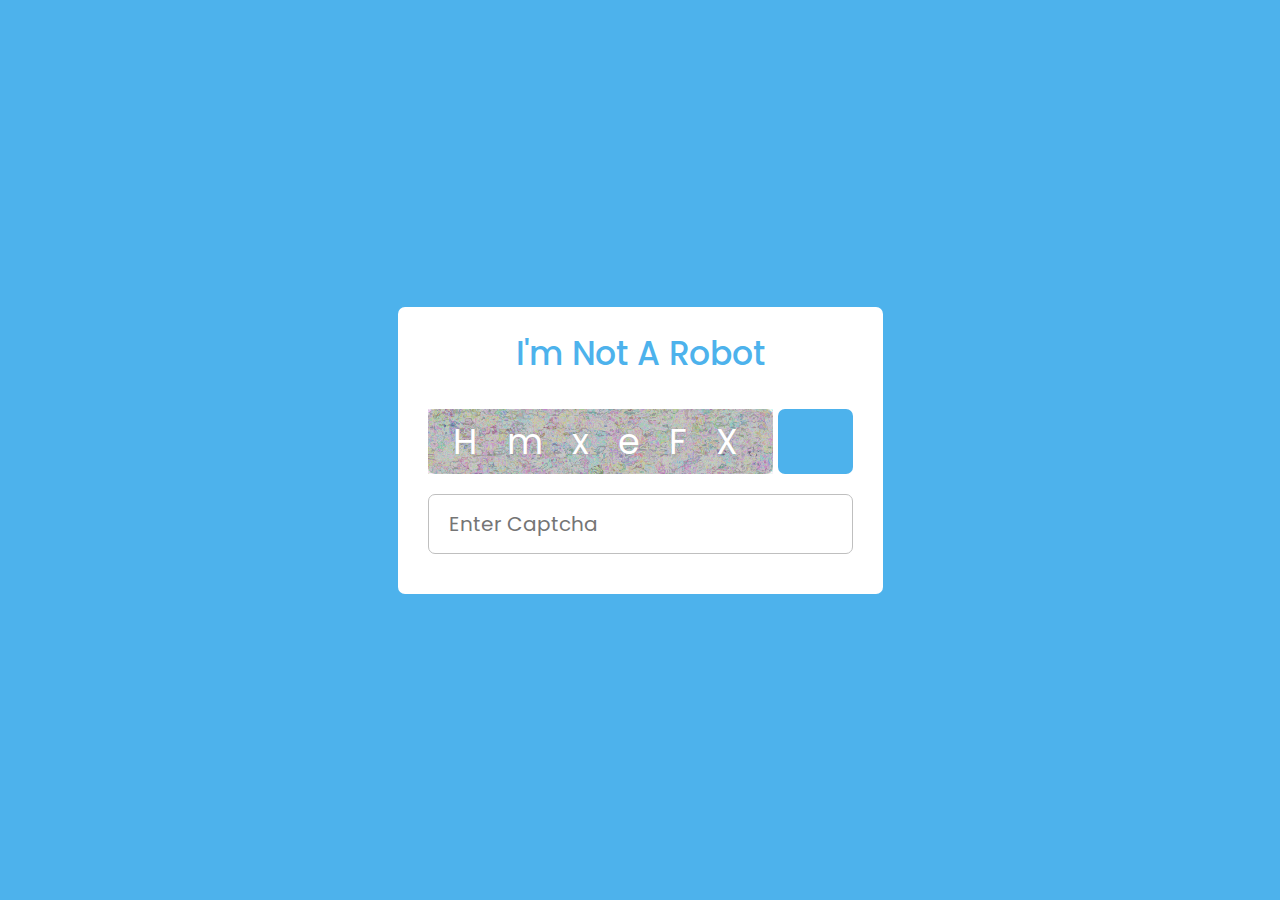
<file: JavaScript/Custom-Captcha/index.html>
<!DOCTYPE html>
<html>
<head>
    <meta charset="utf-8">
    <meta http-equiv="X-UA-Compatible" content="IE=edge">
    <meta name="description" content="">

    <title>Custom Captcha</title>

    <!-- font-awesome icons -->
    <link rel="stylesheet" href="https://cdnjs.cloudflare.com/ajax/libs/font-awesome/6.1.1/css/all.min.css" integrity="sha512-KfkfwYDsLkIlwQp6LFnl8zNdLGxu9YAA1QvwINks4PhcElQSvqcyVLLD9aMhXd13uQjoXtEKNosOWaZqXgel0g==" crossorigin="anonymous" referrerpolicy="no-referrer" />

    <!-- css -->
    <link rel="stylesheet" href="style.css"/>

</head>
<body>
    
    <div class="wrapper">
        <header>I'm Not A Robot</header>
        <div class="captcha-area">
            <div class="captcha-img">
                <img src="images/captcha-bg.png" alt=""/>
                <span class="captcha"></span>
            </div>
            <button class="reload-btn"><i class="fas fa-redo-alt"></i></button>
        </div>

        <form action="#" class="input-area">
            <input type="text" placeholder="Enter Captcha" maxlength="6" required/>
            <button class="check-btn">Check</button>
        </form>

        <div class="status-txt"></div>
    </div>

    <!-- script -->
    <script src="script.js"></script>
</body>
</html>
</file>
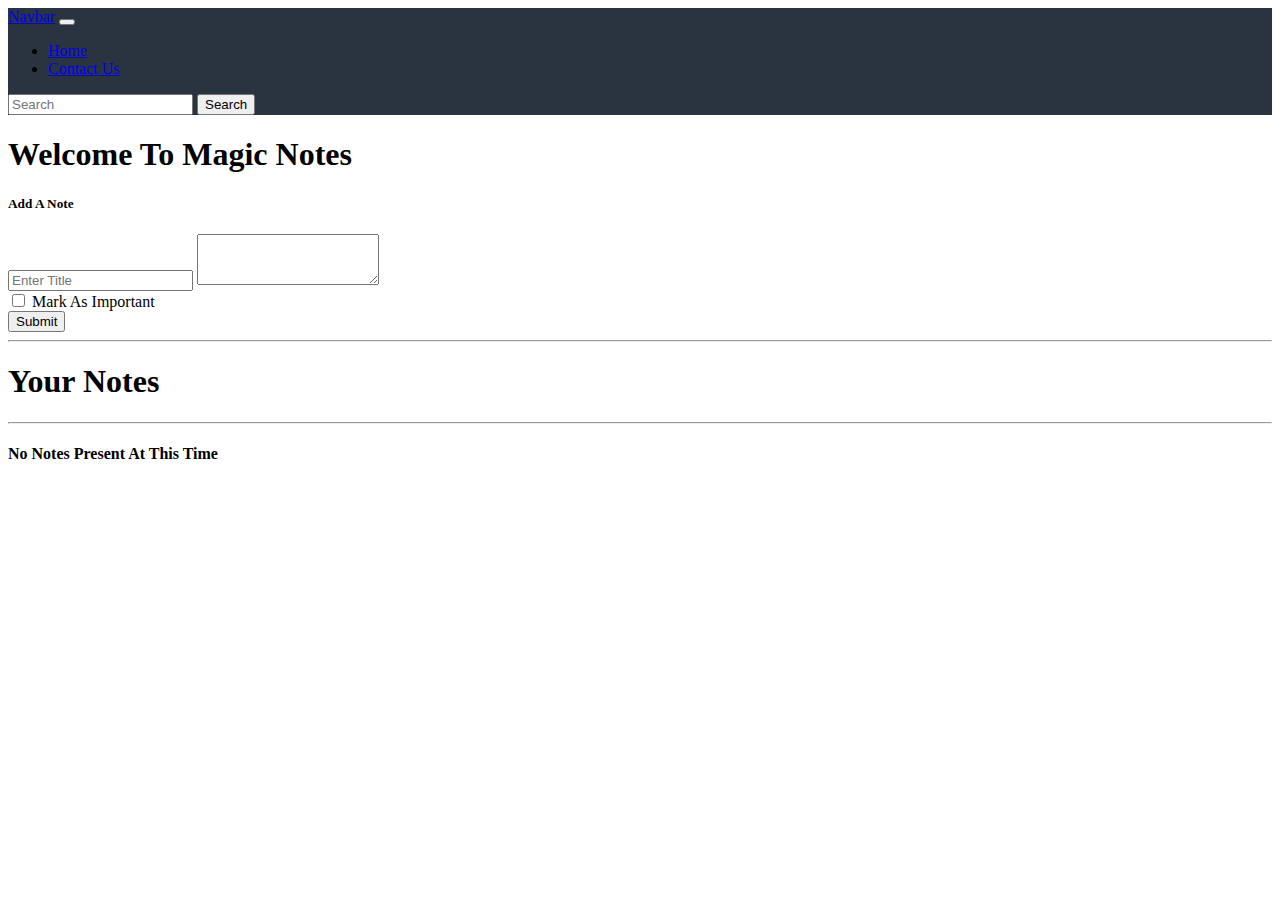
<file: JavaScript/Magic-Notes/index.html>
<!DOCTYPE html>
<html>
<head>
  <meta charset="utf-8">
  <meta http-equiv="X-UA-Compatible" content="IE=edge">
  <title>Magic Notes</title>

  <!-- css -->
  <link href="https://cdn.jsdelivr.net/npm/bootstrap@5.3.0-alpha1/dist/css/bootstrap.min.css" rel="stylesheet" integrity="sha384-GLhlTQ8iRABdZLl6O3oVMWSktQOp6b7In1Zl3/Jr59b6EGGoI1aFkw7cmDA6j6gD" crossorigin="anonymous">
</head>
<body>

  <!-- navigation bar -->
  <nav class="navbar navbar-expand-lg navbar-dark" style="background-color:#293440;">
  <div class="container-fluid">
    <a class="navbar-brand" href="#">Navbar</a>
    <button class="navbar-toggler" type="button" data-bs-toggle="collapse" data-bs-target="#navbarSupportedContent" aria-controls="navbarSupportedContent" aria-expanded="false" aria-label="Toggle navigation">
      <span class="navbar-toggler-icon"></span>
    </button>
    <div class="collapse navbar-collapse" id="navbarSupportedContent">
      <ul class="navbar-nav me-auto mb-2 mb-lg-0">
        <li class="nav-item">
          <a class="nav-link active" aria-current="page" href="#">Home</a>
        </li>
        <li class="nav-item">
          <a class="nav-link" href="#">Contact Us</a>
        </li>
      </ul>
      <form class="d-flex" role="search">
        <input class="form-control me-2 " id="searchTxt" type="search" placeholder="Search" aria-label="Search">
        <button class="btn btn-outline-success" type="submit">Search</button>
      </form>
    </div>
  </div>
  </nav>

  <!-- add note -->
  <div class="container my-3">
    <h1>Welcome To Magic Notes</h1>
    <div class="card">
      <div class="card-body">
        <h5 class="card-title">Add A Note</h5>
        <div class="mb-3">
          <input class="form-control my-3" type="text" id="titleTxt" maxlength="25" placeholder="Enter Title" aria-label="Title"/>
          <textarea class="form-control" id="addTxt" rows="3"></textarea>
          <div class="form-check form-switch mt-3">
             <input class="form-check-input" type="checkbox" name="checkbox" role="switch" id="flexSwitchCheckChecked"/>
             <label class="form-check-label" for="flexSwitchCheckChecked">Mark As Important</label>
          </div>
        </div>
        <button class="btn btn-primary my-3" id="addBtn">Submit</button>
      </div>
    </div>

    <hr>
    <h1>Your Notes</h1>
    <hr>

    <!-- show notes -->
    <div id="notes" class="row container-fluid"></div>
  </div>

  <!-- js -->
  <script src="https://cdn.jsdelivr.net/npm/@popperjs/core@2.11.6/dist/umd/popper.min.js" integrity="sha384-oBqDVmMz9ATKxIep9tiCxS/Z9fNfEXiDAYTujMAeBAsjFuCZSmKbSSUnQlmh/jp3" crossorigin="anonymous"></script>
  <script src="https://cdn.jsdelivr.net/npm/bootstrap@5.3.0-alpha1/dist/js/bootstrap.min.js" integrity="sha384-mQ93GR66B00ZXjt0YO5KlohRA5SY2XofN4zfuZxLkoj1gXtW8ANNCe9d5Y3eG5eD" crossorigin="anonymous"></script>
  <script src="script.js"></script>
</body>
</html>
</file>
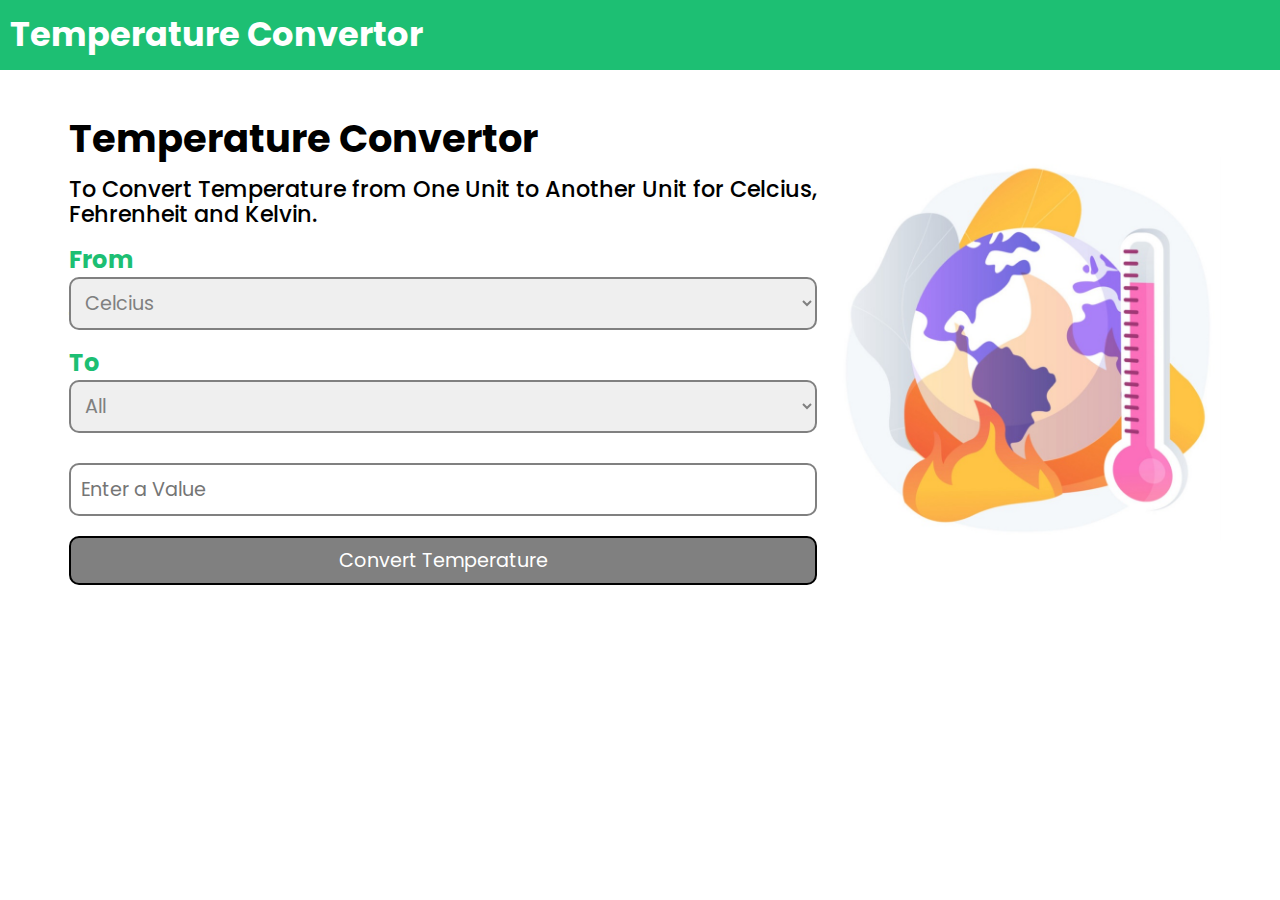
<file: JavaScript/Temperature-Convertor/index.html>
<!DOCTYPE html>
<html lang="en">
<head>
  <meta charset="UTF-8">
  <meta name="viewport" content="width=device-width, initial-scale=1.0">
  <meta name="description" content="">
  <title>Temperature Convertor</title>
  <!-- For CSS -->
  <link rel="stylesheet" href="style.css">
  <!-- For External Link  -->
  <script src="script.js" defer></script>
</head>
<body>
  
    <!-- Header -->
    <header>
            <h1 class="header_text">
                Temperature Convertor
            </h1>
    </header>

    <!-- main bar -->
    <main>

        <div class="wrapper">

            <!-- left devision -->
            <div class="left">
             <h1>Temperature Convertor</h1>
             <p>To Convert Temperature from One Unit to Another Unit for Celcius, Fehrenheit and Kelvin.</p>

             <form action="" id="generate-form">

                <h4>From</h4>
                <select name="from" id="from" class="from">
                    <option value="Celcius">Celcius</option>
                    <option value="Fehrenheit">Fehrenheit</option>
                    <option value="Kelvin">Kelvin</option>
                </select>
                
                <h4>To</h4>
                <select name="to" id="to" class="to">
                    <option value="All">All</option>
                    <option value="Celcius">Celcius</option>
                    <option value="Fehrenheit">Fehrenheit</option>
                    <option value="Kelvin">Kelvin</option>
                </select>
                
                <input name="temp_value" id="temp_value" type="text" placeholder="Enter a Value" class="temp_value"/>

                <button class="submit" type="submit">Convert Temperature</button>
             </form>
            </div>

            <!-- right devision -->
            <div class="right">
                <img src="images/temperature-convertor.jpg" alt=""/>
            </div>

        </div>

        <!-- Solution -->
        <div id="content">
            <div id="item1">
              <h1 id="it1"></h1>
            </div>
            <div id="item2">
              <h1 id="it2"></h1>
            </div>
            <div id="item3">
              <h1 id="it3"></h1>
            </div>
        </div>

    </main>

</body>
</html>
</file>
<file: JavaScript/Custom-Captcha/style.css>
/* Import Google Font - Poppins */
@import url('https://fonts.googleapis.com/css?family=Poppins');

*{
    margin: 0;
    padding: 0;
    box-sizing: border-box;
    font-family: 'Poppins', sans-serif;
}

body{
    display:  flex;
    align-items: center;
    justify-content: center;
    min-height: 100vh;
    background: #4db2ec;
}

.wrapper{
    width: 485px;
    background: #fff;
    border-radius: 7px;
    padding: 22px 30px 40px;
}

.wrapper header{
    color: #4db2ec;
    font-size: 33px;
    font-weight: 500;
    text-align: center;
}

.wrapper .captcha-area{
    display:  flex;
    height: 65px;
    margin: 30px 0 20px;
    align-items: center;
    justify-content: space-between;
}

.wrapper .captcha-area .captcha-img{
    height: 100%;
    width: 345px;
    user-select: none;
    position: relative;
    border-radius: 7px;
    background: #000;
}

.wrapper .captcha-area .captcha-img img{
    width: 100%;
    height: 100%;
    opacity: 0.8;
    object-fit: cover;
}

.wrapper .captcha-area .captcha-img .captcha{
    position: absolute;
    left: 50%;
    top: 50%;
    width: 100%;
    text-align: center;
    font-size: 35px;
    color: #fff;
    letter-spacing: 10px;
    transform: translate(-50%, -50%);
    text-shadow: 0 0 2px #a9a9a9;
}

.wrapper button{
    border: none;
    outline: none;
    cursor: pointer;
    color:  #fff;
    background: #4db2ec;
    border-radius: 7px;
}

.wrapper .captcha-area .reload-btn{
    width: 75px;
    height: 100%;
    font-size: 25px;
}

.wrapper .captcha-area .reload-btn i{
    transition: transform 0.3s ease;
}

.wrapper .captcha-area .reload-btn:hover i{
    transform: rotate(90deg);
}

.wrapper .input-area{
    height: 60px;
    width: 100%;
    position: relative;
}

.wrapper .input-area input{
    height: 100%;
    width: 100%;
    outline: none;
    padding-left: 20px;
    font-size: 20px;
    border-radius: 7px;
    border: 1px solid #bfbfbf;
}

.wrapper .input-area input:is(:focus, :valid){
    padding-left: 19px;
    border: 2px solid #1dbf73;
}

.wrapper .input-area .check-btn{
    position: absolute;
    right: 7px;
    top: 50%;
    font-size: 17px;
    height: 45px;
    opacity: 0;
    pointer-events: none;
    transform:  translateY(-50%);
    padding: 0 20px;
}

.wrapper .input-area input:valid + .check-btn{
    opacity: 1;
    pointer-events: auto;
}

.wrapper .status-txt{
    display: none;
    font-size: 18px;
    margin: 20px 0 -5px 0;
    text-align: center;
}
</file>
<file: JavaScript/Temperature-Convertor/style.css>
/* Import Google Font - Poppins */
@import url('https://fonts.googleapis.com/css?family=Poppins');

*{
    margin: 0;
    padding: 0;
    box-sizing: border-box;
    font-family: 'Poppins', sans-serif;
}

body{
    min-height: 100vh;
}

header{
    background-color: #1dbf73;
    padding: 10px;
    margin-bottom: 30px;
}

header h1{
    font-size: 2.1rem;
    font-weight: 700;
    color: #fff;
}

.wrapper{
    display: flex;
    justify-content: center;
    align-items: center;
    flex-wrap: wrap;   
}

.wrapper .left{
    max-width: 60%;
    text-align: left;
    padding: 10px;
    margin-right: 10px;
}

.wrapper .left h1{
    font-size: 2.4rem;
    font-weight: 700;
    margin-bottom: 10px;
}

.wrapper .left p{
    font-size: 1.4rem;
    font-weight: 500;
    line-height: 25px;
    margin-bottom: 15px;
}

.wrapper .left form h4{
    width: 100%;
    margin-top: 15px;
    font-size: 1.5rem;
    color:#1dbf73;
}

.wrapper .left form select, input{
    width: 100%;
    border: 2px solid grey;
    font-size: 1.2rem;
    color: grey;
    border-radius: 10px;
    padding: 10px;
}

.wrapper .left form input{
    margin-top:30px;
    margin-bottom: 10px;
}

.wrapper .left form button{
    width: 100%;
    cursor: pointer;
    border: 2px solid #000;
    font-size: 1.2rem;
    line-height: 35px;
    background-color: grey;
    color: #fff;
    border-radius: 10px;
    padding: 5px;
    margin: 10px 0;  
}

.wrapper .right{
    max-width: 30%;
}

.wrapper .right img{
    width: 100%;
    height: 100%;
    object-fit: contain;
}

@media screen and (max-width: 680px) {
    .wrapper .left{
        max-width: 100%;
    }
    .wrapper .left h1, .wrapper .left p{
        text-align: center;
    }
    .wrapper .right{
        display: none;
    }
  }

#content{
    display: flex;
    justify-content: center;
    align-items: center;
    flex-wrap: wrap;
    margin: 20px 10%;
}

#item1, #item2, #item3{
    border: 2px solid grey;
    border-radius: 5px;
    background-image: linear-gradient(to right, #00b09b, #96c93d);
    box-shadow: 0 0 2px 2px gray;
    color:#fff;
    display: none;
    align-items: center;
    margin: 20px;
    height: 100px;
    width: 250px;
    text-decoration: non;
}

#item1 h1, #item2 h1, #item3 h1{
    font-size: 2.3rem;
    font-weight: 700;
    margin: auto;
}
</file>
